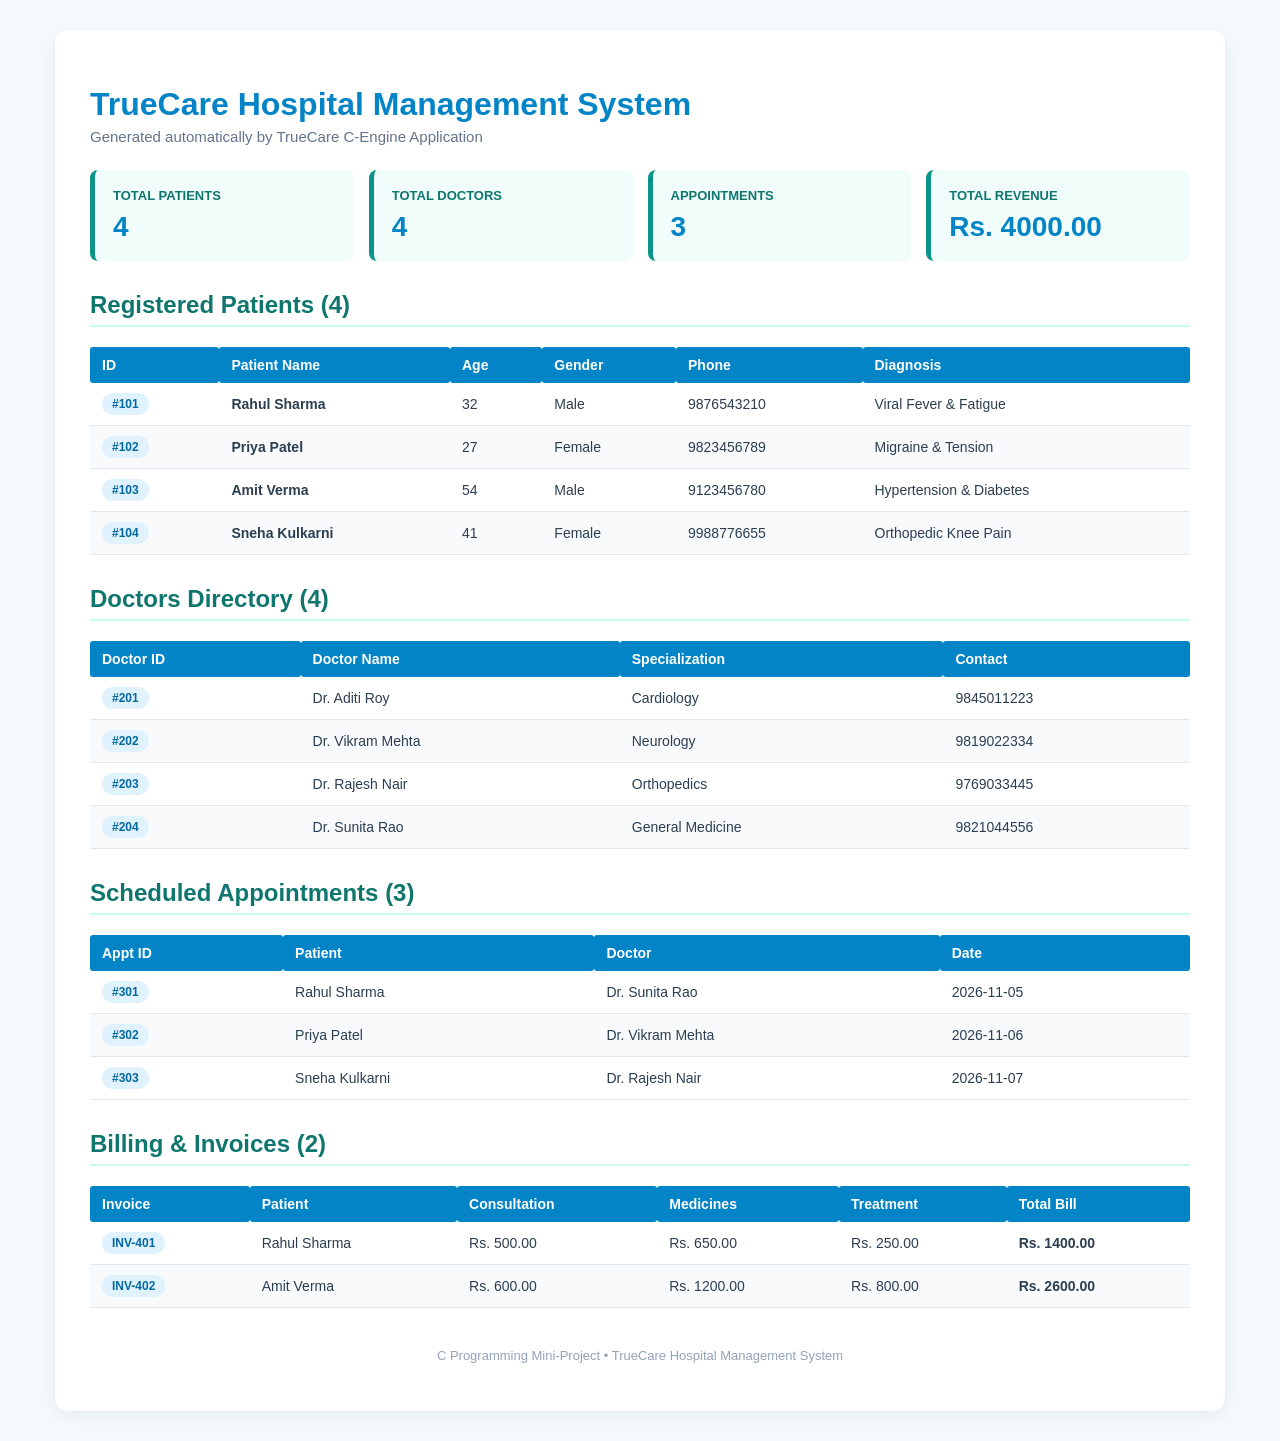
<file: hospital_report.html>
<!DOCTYPE html>
<html lang="en">
<head>
<meta charset="UTF-8">
<title>TrueCare Hospital Report</title>
<style>
body { font-family: 'Segoe UI', Tahoma, sans-serif; background: #f4f9fc; color: #2c3e50; margin: 30px; }
.container { max-width: 1100px; margin: auto; background: #ffffff; padding: 35px; border-radius: 12px; box-shadow: 0 4px 16px rgba(0,0,0,0.06); }
h1 { color: #0284c7; margin-bottom: 5px; }
.subtitle { color: #64748b; margin-top: 0; font-size: 15px; }
.cards { display: grid; grid-template-columns: repeat(auto-fit, minmax(220px, 1fr)); gap: 15px; margin: 25px 0; }
.card { background: #f0fdfa; border-left: 5px solid #0d9488; padding: 18px; border-radius: 8px; }
.card h3 { margin: 0; font-size: 13px; color: #0f766e; text-transform: uppercase; }
.card .num { font-size: 28px; font-weight: bold; color: #0284c7; margin-top: 8px; }
table { width: 100%; border-collapse: collapse; margin-top: 15px; margin-bottom: 30px; font-size: 14px; }
th { background: #0284c7; color: white; text-align: left; padding: 10px 12px; border-radius: 3px; }
td { padding: 10px 12px; border-bottom: 1px solid #e2e8f0; }
tr:nth-child(even) { background: #f8fafc; }
h2 { color: #0f766e; border-bottom: 2px solid #ccfbf1; padding-bottom: 6px; margin-top: 30px; }
.badge { display: inline-block; padding: 4px 10px; border-radius: 20px; font-size: 12px; font-weight: 600; background: #e0f2fe; color: #0369a1; }
</style>
</head>
<body>
<div class="container">
<h1>TrueCare Hospital Management System</h1>
<p class="subtitle">Generated automatically by TrueCare C-Engine Application</p>
<div class="cards">
  <div class="card"><h3>Total Patients</h3><div class="num">4</div></div>
  <div class="card"><h3>Total Doctors</h3><div class="num">4</div></div>
  <div class="card"><h3>Appointments</h3><div class="num">3</div></div>
  <div class="card"><h3>Total Revenue</h3><div class="num">Rs. 4000.00</div></div>
</div>
<h2>Registered Patients (4)</h2>
<table><thead><tr><th>ID</th><th>Patient Name</th><th>Age</th><th>Gender</th><th>Phone</th><th>Diagnosis</th></tr></thead><tbody>
<tr><td><span class="badge">#101</span></td><td><strong>Rahul Sharma</strong></td><td>32</td><td>Male</td><td>9876543210</td><td>Viral Fever & Fatigue</td></tr>
<tr><td><span class="badge">#102</span></td><td><strong>Priya Patel</strong></td><td>27</td><td>Female</td><td>9823456789</td><td>Migraine & Tension</td></tr>
<tr><td><span class="badge">#103</span></td><td><strong>Amit Verma</strong></td><td>54</td><td>Male</td><td>9123456780</td><td>Hypertension & Diabetes</td></tr>
<tr><td><span class="badge">#104</span></td><td><strong>Sneha Kulkarni</strong></td><td>41</td><td>Female</td><td>9988776655</td><td>Orthopedic Knee Pain</td></tr>
</tbody></table>
<h2>Doctors Directory (4)</h2>
<table><thead><tr><th>Doctor ID</th><th>Doctor Name</th><th>Specialization</th><th>Contact</th></tr></thead><tbody>
<tr><td><span class="badge">#201</span></td><td>Dr. Aditi Roy</td><td>Cardiology</td><td>9845011223</td></tr>
<tr><td><span class="badge">#202</span></td><td>Dr. Vikram Mehta</td><td>Neurology</td><td>9819022334</td></tr>
<tr><td><span class="badge">#203</span></td><td>Dr. Rajesh Nair</td><td>Orthopedics</td><td>9769033445</td></tr>
<tr><td><span class="badge">#204</span></td><td>Dr. Sunita Rao</td><td>General Medicine</td><td>9821044556</td></tr>
</tbody></table>
<h2>Scheduled Appointments (3)</h2>
<table><thead><tr><th>Appt ID</th><th>Patient</th><th>Doctor</th><th>Date</th></tr></thead><tbody>
<tr><td><span class="badge">#301</span></td><td>Rahul Sharma</td><td>Dr. Sunita Rao</td><td>2026-11-05</td></tr>
<tr><td><span class="badge">#302</span></td><td>Priya Patel</td><td>Dr. Vikram Mehta</td><td>2026-11-06</td></tr>
<tr><td><span class="badge">#303</span></td><td>Sneha Kulkarni</td><td>Dr. Rajesh Nair</td><td>2026-11-07</td></tr>
</tbody></table>
<h2>Billing & Invoices (2)</h2>
<table><thead><tr><th>Invoice</th><th>Patient</th><th>Consultation</th><th>Medicines</th><th>Treatment</th><th>Total Bill</th></tr></thead><tbody>
<tr><td><span class="badge">INV-401</span></td><td>Rahul Sharma</td><td>Rs. 500.00</td><td>Rs. 650.00</td><td>Rs. 250.00</td><td><strong>Rs. 1400.00</strong></td></tr>
<tr><td><span class="badge">INV-402</span></td><td>Amit Verma</td><td>Rs. 600.00</td><td>Rs. 1200.00</td><td>Rs. 800.00</td><td><strong>Rs. 2600.00</strong></td></tr>
</tbody></table>
<p style="text-align: center; color: #94a3b8; font-size: 13px; margin-top: 40px;">C Programming Mini-Project &bull; TrueCare Hospital Management System</p>
</div>
</body>
</html>
</file>
